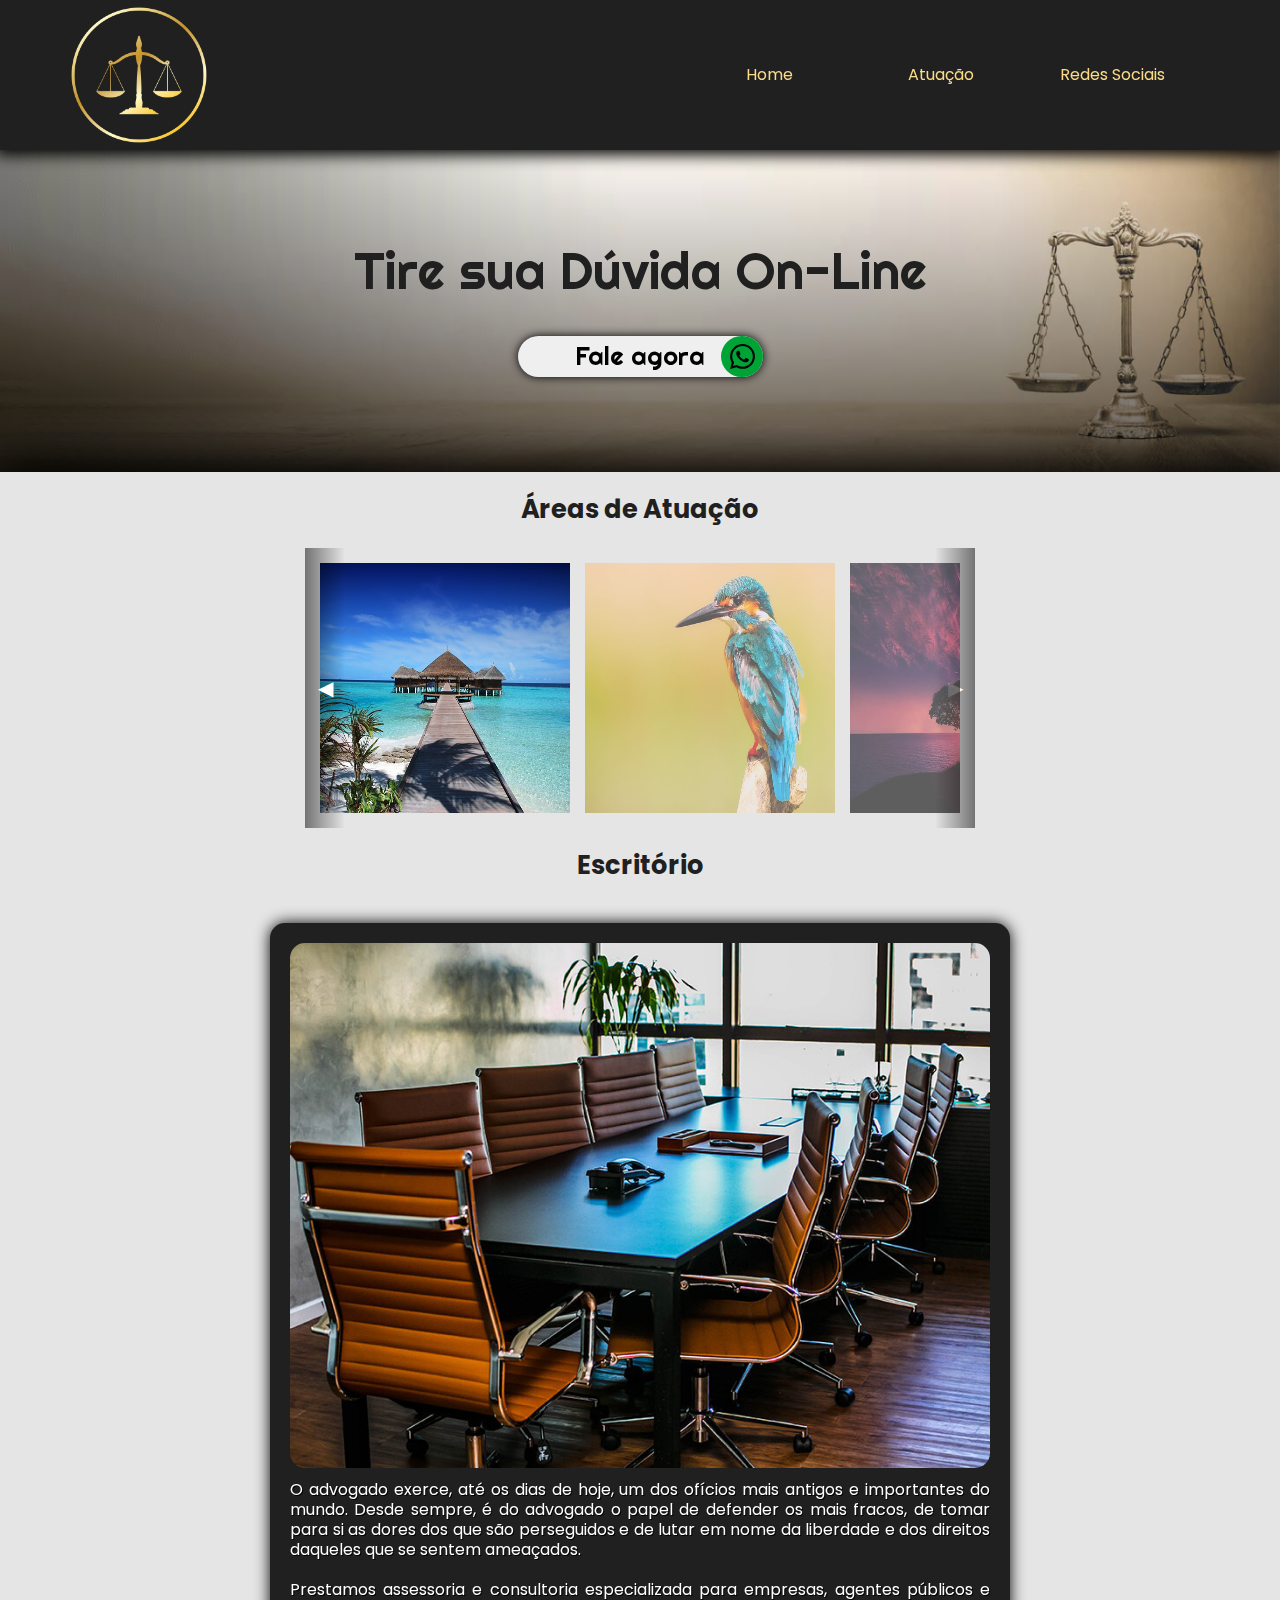
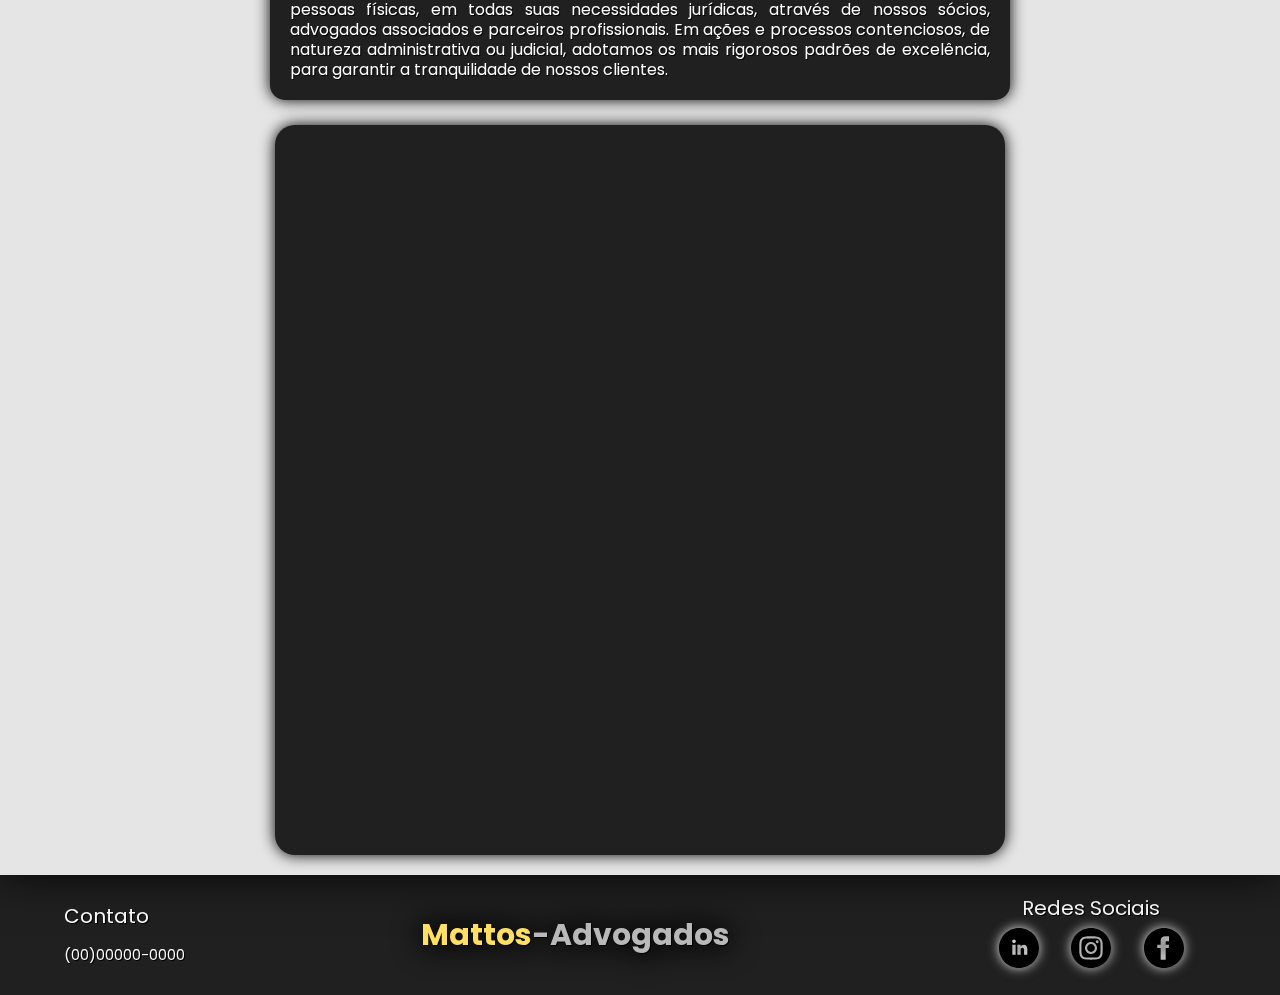
<file: index.html>
<!DOCTYPE html>
<html lang="pt-br">

    <head>
        <meta charset='utf-8'>
        <meta http-equiv='X-UA-Compatible' content='IE=edge'>
        <!-- <meta name='viewport' content='width=device-width, initial-scale=0'> -->
        <link rel='stylesheet' type='text/css' media='screen' href='./src/style/normalize.css'>
        <link rel='stylesheet' type='text/css' media='screen' href='./src/style/reset.css'>
        <link rel='stylesheet' type='text/css' media='screen' href='./src/style/fonts.css'>
        <link rel='stylesheet' type='text/css' media='screen' href='./src/style/style.css'>
        <link rel='stylesheet' type='text/css' media='screen' href='./src/style/header.css'>
        <link rel='stylesheet' type='text/css' media='screen' href='./src/style/banner.css'>
        <link rel='stylesheet' type='text/css' media='screen' href='./src/style/occupation.css'>
        <link rel='stylesheet' type='text/css' media='screen' href='./src/style/footer.css'>

        
        <link rel="icon" type="image/x-icon" href="./src/img/icone_new.png">
        <title>Advogados associados</title>
    </head>

    <body>

        <header>
            <div id="header">
                <div id="icone-header">
                    <img src='./src/img/icone_new.png'>
                </div>

                <nav>

                    <ul class="nav">
                        <li>
                            <div class="container-link">
                                <a href="#">Home</a>
                            </div>
                        </li>
                    </ul>

                    <ul class="nav">
                        <li>
                            <div class="container-link">
                                <a href="#home_section">Atuação</a>
                            </div>
                        </li>
                    </ul>

                    <ul class="nav">
                        <li>
                            <div class="container-link">
                                <a href="#">Redes Sociais</a>
                            </div>
                        </li>
                    </ul>

                </nav>

            </div>
        </header>

        <main>

            <div id="img-baner">
                
                <div id="container-banner">
                    <div id="card-banner">
                        <h2>Tire sua Dúvida On-Line</h2>
                        <button type="button"><a href="#">Fale agora</a></button>
                    </div>
                </div>
            
                <img src="./src/img/balance.jpeg">
                
            </div>

            <article>
                
                <section id="home_section">
                    
                    <h2>Áreas de Atuação</h2>
                    
                    <div id="container">
                        <button class="arrow-left control" aria-label="Previous image">◀</button>
                        <button class="arrow-right control" aria-label="Next image">▶</button>
                        <div id="gallery-wrapper">
                            <div id="gallery">
                                <img src="./src/img/beach.jpg" alt="Beach Images" class="item current-item">
                                <img src="./src/img/animal.jpg" alt="Animal Images" class="item">
                                <img src="./src/img/nature.jpg" alt="Nature Images" class="item">
                                <img src="./src/img/street.jpg" alt="Street Images" class="item">
                                <img src="./src/img/night.jpg" alt="Night Images" class="item">
                            </div>
                        </div>
                    </div>

                </section>

                <section>

                    <h2>Escritório</h2>

                    <div id="container-place">
                        <div class="container-img">
                            <img src="./src/img/office.jpg">
                            <div class="picture-text">
                                <p>
                                    O advogado exerce, até os dias de hoje, um dos ofícios mais antigos e importantes do mundo. Desde sempre, é do advogado o papel de defender os mais fracos, de tomar para si as dores dos que são perseguidos e de lutar em nome da liberdade e dos direitos daqueles que se sentem ameaçados.<br><br>
                                    Prestamos assessoria e consultoria especializada para empresas, agentes públicos e pessoas físicas, em todas suas necessidades jurídicas, através de nossos sócios, advogados associados e parceiros profissionais. Em ações e processos contenciosos, de natureza administrativa ou judicial, adotamos os mais rigorosos padrões de excelência, para garantir a tranquilidade de nossos clientes.
                                </p>
                            </div>
                        </div>

                        <div class="container-map">
                            <iframe src="https://www.google.com/maps/embed?pb=!1m18!1m12!1m3!1d2253.682835382964!2d-40.2661733396198!3d-18.19946022121973!2m3!1f0!2f0!3f0!3m2!1i1024!2i768!4f13.1!3m3!1m2!1s0xb57460f3976931%3A0x27c7143a04c7814c!2sR.%20Afonso%20Carvalho%2C%2037%20-%20Vinh%C3%A1tico%2C%20Montanha%20-%20ES%2C%2029890-000!5e0!3m2!1spt-BR!2sbr!4v1667967008527!5m2!1spt-BR!2sbr" width="400" height="300" style="border:0;" allowfullscreen="" loading="lazy" referrerpolicy="no-referrer-when-downgrade"></iframe>
                        </div>
                    </div>

                </section>

            </article>

        </main>


        <footer>
            <div id="footer">
                <div id="contact">
                    <h3>Contato</h3>
                    <p>(00)00000-0000</p>
                </div>

                <div id="name">
                    <h3>Mattos<span>-Advogados</span></h3>
                </div>

                <div id="network">
                    <h3>Redes Sociais</h3>
                    <ul>
                        <li>
                            <a href="#"><img src="./src/img/iconmonstr-linkedin-4.svg"></a>
                        </li>
                        <li>
                            <a href="#"><img src="./src/img/iconmonstr-instagram-14.svg"></a>
                        </li>
                        <li>
                            <a href="#"><img src="./src/img/iconmonstr-facebook-4.svg"></a>
                        </li>
                    </ul>
                </div>
            </div>
        </footer>
        
        <script src="./src/script.js"></script>
    </body>


</html>
</file>
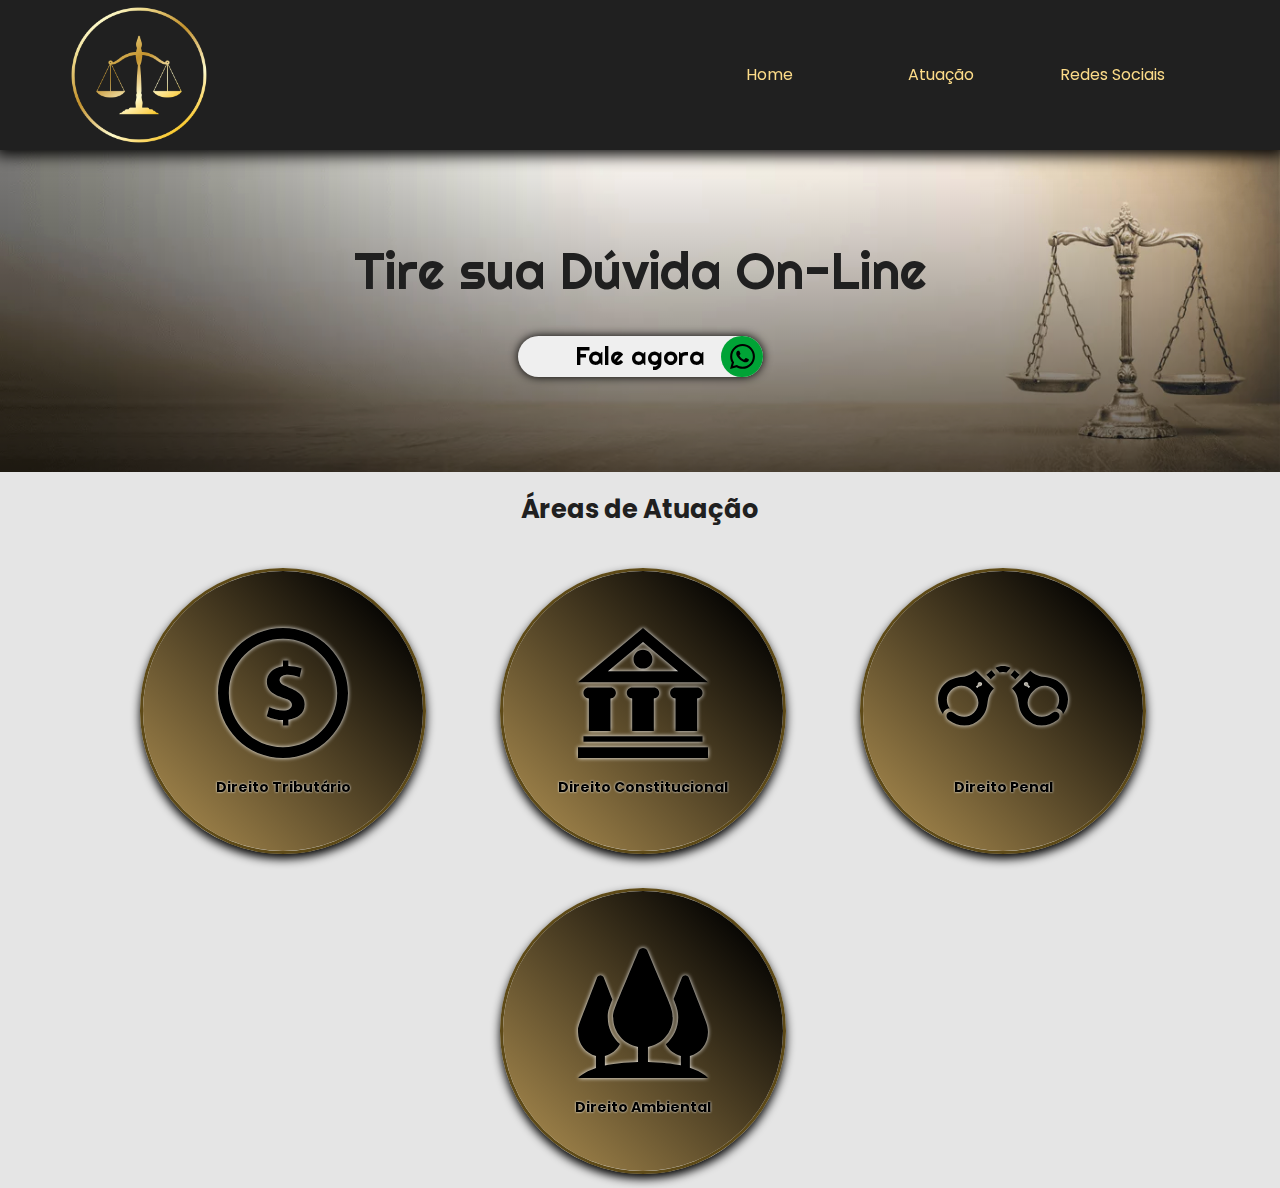
<file: src (copy)/index.html>
<!DOCTYPE html>
<html lang="pt-br">

    <head>
        <meta charset='utf-8'>
        <meta http-equiv='X-UA-Compatible' content='IE=edge'>
        <meta name='viewport' content='width=device-width, initial-scale=1'>
        <link rel='stylesheet' type='text/css' media='screen' href='style/normalize.css'>
        <link rel='stylesheet' type='text/css' media='screen' href='style/reset.css'>
        <link rel='stylesheet' type='text/css' media='screen' href='style/fonts.css'>
        <link rel='stylesheet' type='text/css' media='screen' href='style/style.css'>
        <link rel='stylesheet' type='text/css' media='screen' href='style/header.css'>
        <link rel='stylesheet' type='text/css' media='screen' href='style/banner.css'>
        <link rel='stylesheet' type='text/css' media='screen' href='style/occupation.css'>
        
        <link rel="icon" type="image/x-icon" href="img/icone_new.png">
        <title>Advocacia-On</title>
    </head>

    <body>

        <header>
            <div id="header">
                <div id="icone-header">
                    <img src='img/icone_new.png'>
                </div>

                <nav>

                    <ul class="nav">
                        <li>
                            <div class="container-link">
                                <a href="#">Home</a>
                            </div>
                        </li>
                    </ul>

                    <ul class="nav">
                        <li>
                            <div class="container-link">
                                <a href="#">Atuação</a>
                            </div>
                        </li>
                    </ul>

                    <ul class="nav">
                        <li>
                            <div class="container-link">
                                <a href="#">Redes Sociais</a>
                            </div>
                        </li>
                    </ul>

                </nav>

            </div>
        </header>

        <main>

            <div id="img-baner">
                
                <div id="container-banner">
                    <div id="card-banner">
                        <h2>Tire sua Dúvida On-Line</h2>
                        <button type="button">Fale agora</button>
                    </div>
                </div>
            
                <img src="img/balance.jpeg">
                
            </div>

            <article>
                
                <section>
                    
                    <h2>Áreas de Atuação</h2>
                    
                    <div id="container-cards">

                        <div class="container-card">
                            
                            <div class="card">
                                <div class="front">
                                    <div class="container-img">
                                        <img src="img/coin.svg">
                                    </div>
                                    <h1>Direito Tributário</h1>
                                </div>
    
                                <div class="back">
                                    <div class="card-text">
                                        <p>
                                            Direito Tributário é a área do direito responsável por determinar e fiscalizar a arrecadação de tributos, como taxas e impostos. Também chamado de Direito Fiscal, o segmento tem, como principal papel, o combate de possíveis abusos por parte do Fisco e o controle de pagamento dos contribuintes.
                                        </p>
                                    </div>
                                </div>
                            </div>

                        </div>
    
                        <div class="container-card">
                            
                            <div class="card">
                                <div class="front">
                                    <div class="container-img">
                                        <img src="img/building.svg">
                                    </div>
                                    <h1>Direito Constitucional</h1>
                                </div>

                                <div class="back">
                                    <div class="card-text">
                                        <p>
                                            O Direito Constitucional é a área do Direito Público que analisa as normas constitucionais, isto é, as normas da Carta Maior ou consideradas supremas num Estado soberano. Decorre, então, da elaboração das Constituições nos Estados-Nação. O conceito de Direito Constitucional, portanto, é bastante recente na História do Direito.
                                        </p>
                                    </div>
                                </div>
                            </div>    

                        </div>
    
                        <div class="container-card">

                            <div class="card">
                                <div class="front">
                                    <div class="container-img">
                                        <img src="img/police.svg">
                                    </div>
                                    <h1>Direito Penal</h1>
                                </div>
    
                                <div class="back">
                                    <div class="card-text">
                                        <p>
                                            O direito penal, como visto, é o ramo jurídico responsável por regulamentar o poder punitivo do Estado, através da criação de normas interpretativas e de normas que definam condutas criminosas praticadas por pessoas comuns (civis).
                                        </p>
                                    </div>
                                </div>
                            </div>
                            

                        </div>
    
                        <div class="container-card">

                            <div class="card">
                                <div class="front">
                                    <div class="container-img">
                                        <img src="img/tree.svg">
                                    </div>
                                    <h1>Direito Ambiental</h1>
                                </div>
    
                                <div class="back">
                                    <div class="card-text">
                                        <p>
                                            O Direito Ambiental é um ramo jurídico constituído por um conjunto de leis, normas e princípios que visam a proteção do meio ambiente como um todo, a preservação das espécies e a qualidade de vida.
                                        </p>
                                    </div>
                                </div>                    
                            </div>

                        </div>

                    </div>

                </section>

            </article>

        </main>

    </body>


</html>
</file>
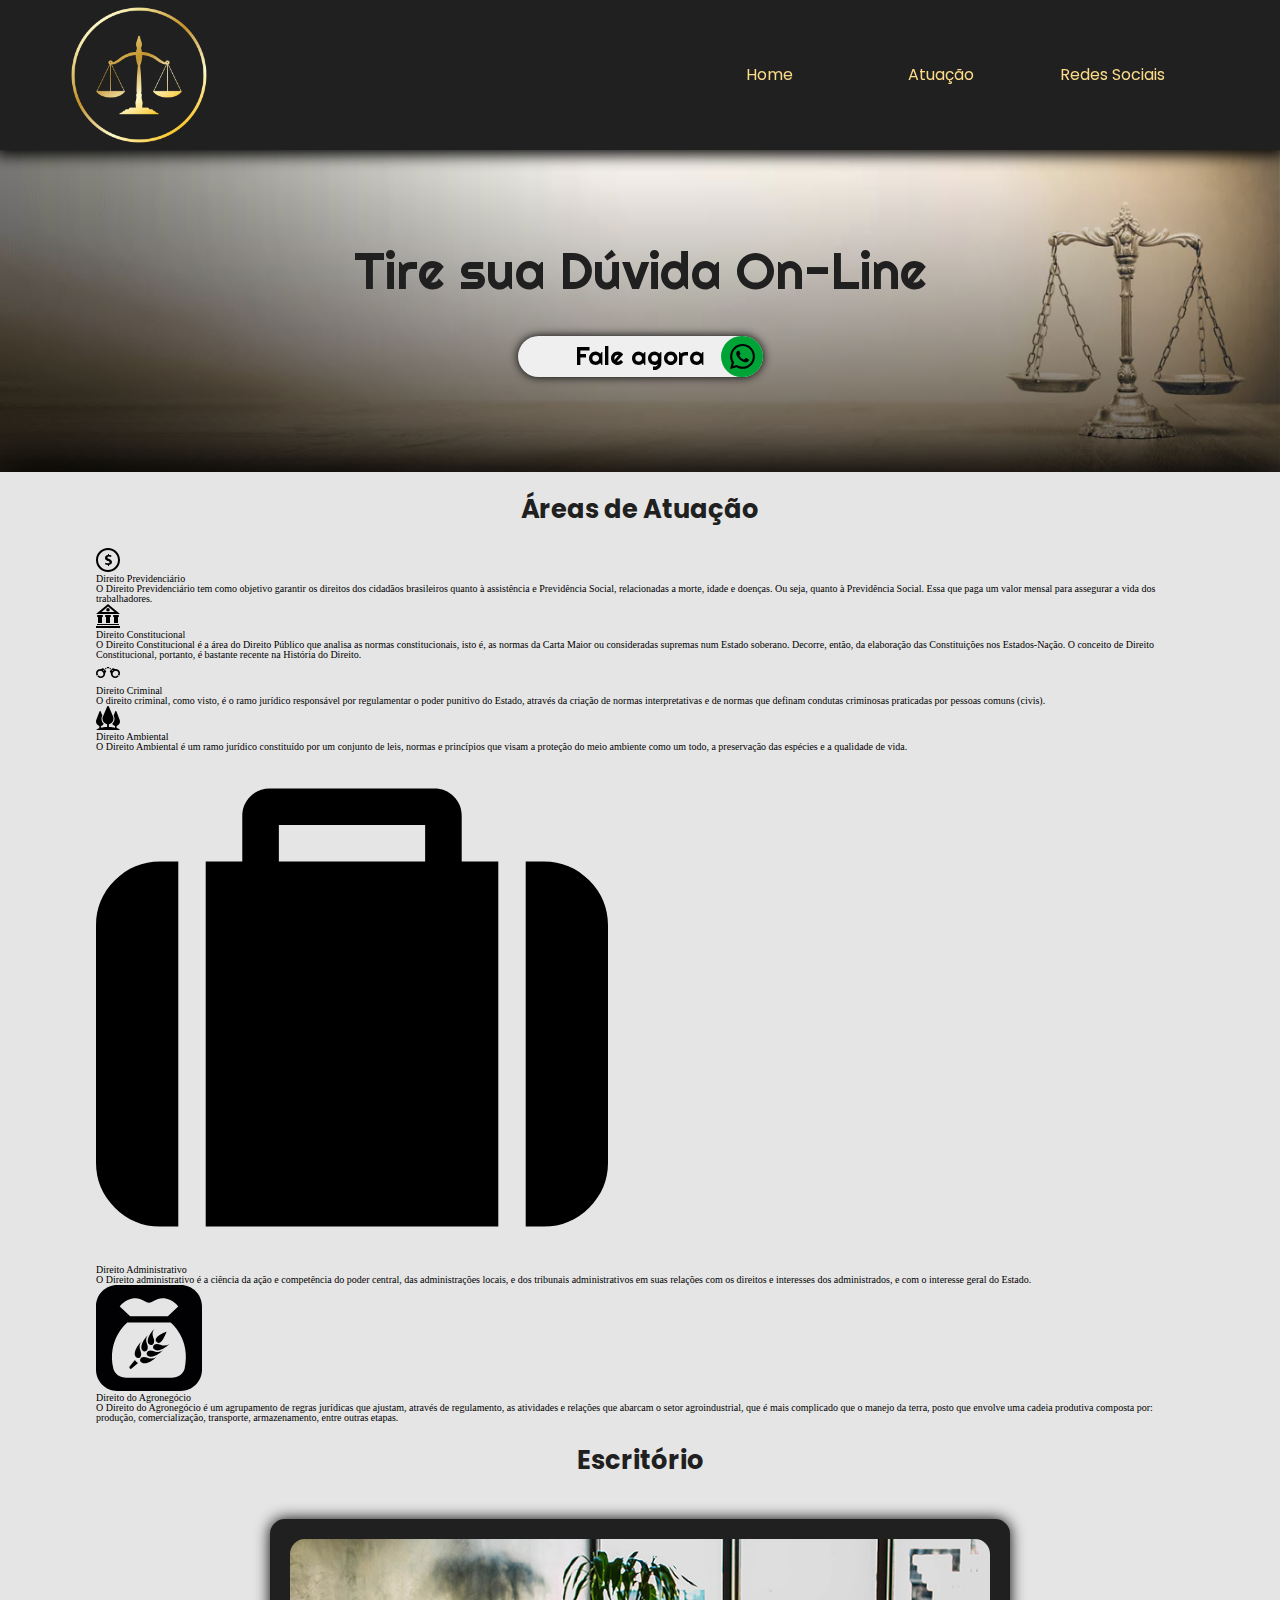
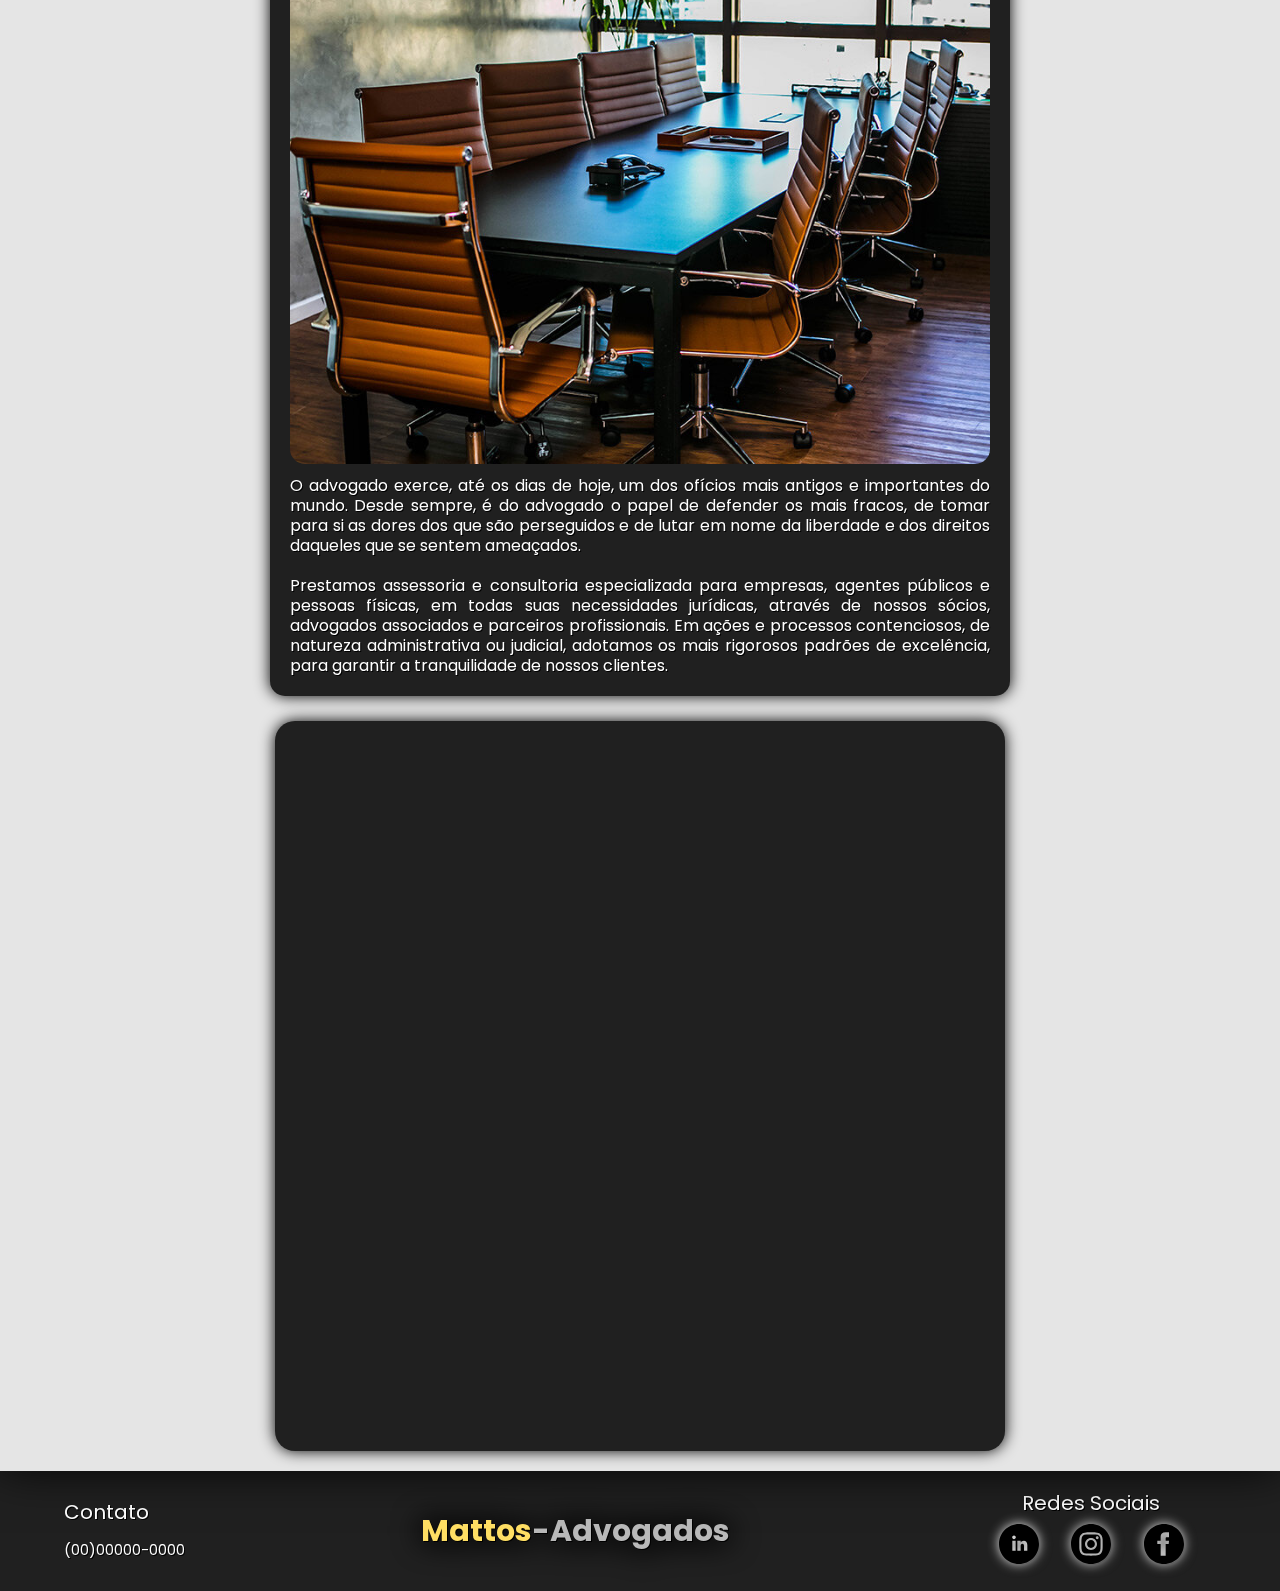
<file: src/index.html>
<!DOCTYPE html>
<html lang="pt-br">

    <head>
        <meta charset='utf-8'>
        <meta http-equiv='X-UA-Compatible' content='IE=edge'>
        <!-- <meta name='viewport' content='width=device-width, initial-scale=0'> -->
        <link rel='stylesheet' type='text/css' media='screen' href='style/normalize.css'>
        <link rel='stylesheet' type='text/css' media='screen' href='style/reset.css'>
        <link rel='stylesheet' type='text/css' media='screen' href='style/fonts.css'>
        <link rel='stylesheet' type='text/css' media='screen' href='style/style.css'>
        <link rel='stylesheet' type='text/css' media='screen' href='style/header.css'>
        <link rel='stylesheet' type='text/css' media='screen' href='style/banner.css'>
        <link rel='stylesheet' type='text/css' media='screen' href='style/occupation.css'>
        <link rel='stylesheet' type='text/css' media='screen' href='style/footer.css'>

        
        <link rel="icon" type="image/x-icon" href="img/icone_new.png">
        <title>Advogados associados</title>
    </head>

    <body>

        <header>
            <div id="header">
                <div id="icone-header">
                    <img src='img/icone_new.png'>
                </div>

                <nav>

                    <ul class="nav">
                        <li>
                            <div class="container-link">
                                <a href="#">Home</a>
                            </div>
                        </li>
                    </ul>

                    <ul class="nav">
                        <li>
                            <div class="container-link">
                                <a href="#home_section">Atuação</a>
                            </div>
                        </li>
                    </ul>

                    <ul class="nav">
                        <li>
                            <div class="container-link">
                                <a href="#">Redes Sociais</a>
                            </div>
                        </li>
                    </ul>

                </nav>

            </div>
        </header>

        <main>

            <div id="img-baner">
                
                <div id="container-banner">
                    <div id="card-banner">
                        <h2>Tire sua Dúvida On-Line</h2>
                        <button type="button"><a href="#">Fale agora</a></button>
                    </div>
                </div>
            
                <img src="img/balance.jpeg">
                
            </div>

            <article>
                
                <section id="home_section">
                    
                    <h2>Áreas de Atuação</h2>
                    
                    <div id="container-cards">

                        <div class="container-card">
                            
                            <div class="card">
                                <div class="front">
                                    <div class="container-img">
                                        <img src="img/coin.svg">
                                    </div>
                                    <h1>Direito Previdenciário</h1>
                                </div>
    
                                <div class="back">
                                    <div class="card-text">
                                        <p>
                                            O Direito Previdenciário tem como objetivo garantir os direitos dos cidadãos brasileiros quanto à assistência e Previdência Social, relacionadas a morte, idade e doenças. Ou seja, quanto à Previdência Social. Essa que paga um valor mensal para assegurar a vida dos trabalhadores.
                                        </p>
                                    </div>
                                </div>
                            </div>

                        </div>
    
                        <div class="container-card">
                            
                            <div class="card">
                                <div class="front">
                                    <div class="container-img">
                                        <img src="img/building.svg">
                                    </div>
                                    <h1>Direito Constitucional</h1>
                                </div>

                                <div class="back">
                                    <div class="card-text">
                                        <p>
                                            O Direito Constitucional é a área do Direito Público que analisa as normas constitucionais, isto é, as normas da Carta Maior ou consideradas supremas num Estado soberano. Decorre, então, da elaboração das Constituições nos Estados-Nação. O conceito de Direito Constitucional, portanto, é bastante recente na História do Direito.
                                        </p>
                                    </div>
                                </div>
                            </div>    

                        </div>
    
                        <div class="container-card">

                            <div class="card">
                                <div class="front">
                                    <div class="container-img">
                                        <img src="img/police.svg">
                                    </div>
                                    <h1>Direito Criminal</h1>
                                </div>
    
                                <div class="back">
                                    <div class="card-text">
                                        <p>
                                            O direito criminal, como visto, é o ramo jurídico responsável por regulamentar o poder punitivo do Estado, através da criação de normas interpretativas e de normas que definam condutas criminosas praticadas por pessoas comuns (civis).
                                        </p>
                                    </div>
                                </div>
                            </div>
                            

                        </div>
    
                        <div class="container-card">

                            <div class="card">
                                <div class="front">
                                    <div class="container-img">
                                        <img src="img/tree.svg">
                                    </div>
                                    <h1>Direito Ambiental</h1>
                                </div>
    
                                <div class="back">
                                    <div class="card-text">
                                        <p>
                                            O Direito Ambiental é um ramo jurídico constituído por um conjunto de leis, normas e princípios que visam a proteção do meio ambiente como um todo, a preservação das espécies e a qualidade de vida.
                                        </p>
                                    </div>
                                </div>                    
                            </div>

                        </div>

                        <div class="container-card">

                            <div class="card">
                                <div class="front">
                                    <div class="container-img">
                                        <img src="img/suitcase.svg">
                                    </div>
                                    <h1>Direito Administrativo</h1>
                                </div>
    
                                <div class="back">
                                    <div class="card-text">
                                        <p>
                                            O Direito administrativo é a ciência da ação e competência do poder central, das administrações locais, e dos tribunais administrativos em suas relações com os direitos e interesses dos administrados, e com o interesse geral do Estado.
                                        </p>
                                    </div>
                                </div>                    
                            </div>

                        </div>

                        <div class="container-card">

                            <div class="card">
                                <div class="front">
                                    <div class="container-img">
                                        <img src="img/wheat-grain.svg">
                                    </div>
                                    <h1>Direito do Agronegócio</h1>
                                </div>
    
                                <div class="back">
                                    <div class="card-text">
                                        <p>
                                            O Direito do Agronegócio é um agrupamento de regras jurídicas que ajustam, através de regulamento, as atividades e relações que abarcam o setor agroindustrial, que é mais complicado que o manejo da terra, posto que envolve uma cadeia produtiva composta por: produção, comercialização, transporte, armazenamento, entre outras etapas.
                                        </p>
                                    </div>
                                </div>                    
                            </div>

                        </div>

                    </div>

                </section>

                <section>

                    <h2>Escritório</h2>

                    <div id="container-place">
                        <div class="container-img">
                            <img src="img/office.jpg">
                            <div class="picture-text">
                                <p>
                                    O advogado exerce, até os dias de hoje, um dos ofícios mais antigos e importantes do mundo. Desde sempre, é do advogado o papel de defender os mais fracos, de tomar para si as dores dos que são perseguidos e de lutar em nome da liberdade e dos direitos daqueles que se sentem ameaçados.<br><br>
                                    Prestamos assessoria e consultoria especializada para empresas, agentes públicos e pessoas físicas, em todas suas necessidades jurídicas, através de nossos sócios, advogados associados e parceiros profissionais. Em ações e processos contenciosos, de natureza administrativa ou judicial, adotamos os mais rigorosos padrões de excelência, para garantir a tranquilidade de nossos clientes.
                                </p>
                            </div>
                        </div>

                        <div class="container-map">
                            <iframe src="https://www.google.com/maps/embed?pb=!1m18!1m12!1m3!1d2253.682835382964!2d-40.2661733396198!3d-18.19946022121973!2m3!1f0!2f0!3f0!3m2!1i1024!2i768!4f13.1!3m3!1m2!1s0xb57460f3976931%3A0x27c7143a04c7814c!2sR.%20Afonso%20Carvalho%2C%2037%20-%20Vinh%C3%A1tico%2C%20Montanha%20-%20ES%2C%2029890-000!5e0!3m2!1spt-BR!2sbr!4v1667967008527!5m2!1spt-BR!2sbr" width="400" height="300" style="border:0;" allowfullscreen="" loading="lazy" referrerpolicy="no-referrer-when-downgrade"></iframe>
                        </div>
                    </div>

                </section>

            </article>

        </main>


        <footer>
            <div id="footer">
                <div id="contact">
                    <h3>Contato</h3>
                    <p>(00)00000-0000</p>
                </div>

                <div id="name">
                    <h3>Mattos<span>-Advogados</span></h3>
                </div>

                <div id="network">
                    <h3>Redes Sociais</h3>
                    <ul>
                        <li>
                            <a href="#"><img src="img/iconmonstr-linkedin-4.svg"></a>
                        </li>
                        <li>
                            <a href="#"><img src="img/iconmonstr-instagram-14.svg"></a>
                        </li>
                        <li>
                            <a href="#"><img src="img/iconmonstr-facebook-4.svg"></a>
                        </li>
                    </ul>
                </div>
            </div>
        </footer>

    </body>


</html>
</file>
<file: src/style/fonts.css>
@import url('https://fonts.googleapis.com/css2?family=Poppins&family=Righteous&display=swap');
</file>
<file: src/style/style.css>
/* ------- Root ------- */

:root {
    font-size: 62.5%;
    --color-link: #fcdb88;
    --color-link-hover: #000000;
    --font-size-link: 1.6rem;
    --font-link: 'Poppins';
    --font-baner: 'Righteous';
    --size-header: 150px;
    --min-width-vw: 790px;
}
</file>
<file: src/style/header.css>
header {
    display: flex;
    position: fixed;
    width: 100%;
    justify-content: center;
    background-color: #202020;
    min-width: var(--min-width-vw);
    z-index: 100;
    box-shadow: 0 0px 15px 5px #000000;
}

header div#header {
    width: 90%;
    min-width: 710px;
    display: flex;
    justify-content: space-between;
}

header div#icone-header {
    width: 10%;
    min-height: 120px;
    display: flex;
    min-width: var(--size-header);
    max-width: var(--size-header);
    align-items: center;
}

header div#icone-header img {
    width: 100%;
}

header nav {
    width: 40%;
    display: flex;
    justify-content: space-evenly;
    align-items: center;
    max-width: 900px;
    min-width: 550px;
}

header nav ul.nav {
    width: 25%;
}

header nav ul.nav li div.container-link {
    display: flex;
    align-items: center;
    border-radius: 5px;
    transition: .5s;
}

header nav ul.nav li a {
    text-decoration: none;
    font-family: var(--font-link);
    font-size: clamp(1.6rem,1.2vw,2rem);
    color: var(--color-link);
    width: 100%;
    text-align: center;
    padding: 7px 0;
    transition: .5s;
}

header nav ul li div.container-link:hover {
    background-color: var(--color-link);
    transition: 1s;
}

header nav ul.nav li div.container-link:hover a {
    color: var(--color-link-hover);
    transition: .5s;
}
</file>
<file: src/style/banner.css>
main {
    display: flex;
    flex-direction: column;
    align-items: center;
    min-width: var(--min-width-vw);
}

main div#img-baner {
    width: 100%;
    min-width: var(--min-width-vw);
    margin-top: 150px;
    background-image: url('../img/balance.jpeg'), url('../img/balance.jpeg');
    background-repeat: no-repeat;
    background-attachment: fixed;
    background-position: 0 150px, 0 155px;
    background-size: contain;
    position: relative;
}

main div#img-baner img {
    min-width: var(--min-width-vw);
    width: 100%;
    filter: opacity(0);
}

main div#img-baner div#container-banner {
    width: 100%;
    height: 100%;
    position: absolute;
    display: flex;
    justify-content: center;
    align-items: center;
}

main div#img-baner div#container-banner div#card-banner {
    height: 65%;
    width: 60%;
    display: flex;
    flex-direction: column;
    align-items: center;
    justify-content: space-evenly;
    z-index: 1;
} 
main div#card-banner a {
    text-decoration: none;
    color: black;
}
main div#img-baner::before {
    content: "";
    width: 100%;
    height: 100%;
    display: block;
    background-image: linear-gradient(0deg, #000000a0 0%, #ffffff00 100%);
    position: absolute;
}

main div#img-baner div#container-banner div#card-banner h2{
    font-size: clamp(4rem, 4vw, 9rem);
    font-family: var(--font-baner);
    color: #202020;
}

main div#img-baner div#container-banner div#card-banner button {
    width: 35%;
    max-width: 245px;
    padding: 6px 0;
    border: none;
    font-family: var(--font-baner);
    font-size: clamp(1.6rem,2vw,2.5rem);
    border-radius: 30px;
    position: relative;
    filter: drop-shadow(0px 0px 5px #000000);
    transition: all 1s ease-in-out;
}

main div#img-baner div#container-banner div#card-banner button a:hover {
    color: #ffffff;
    filter: drop-shadow(0px 0px 5px #15ff00);
}

main div#img-baner div#container-banner div#card-banner button::before {
    content: "";
    width: 17%;
    height: 100%;
    display: block;
    position: absolute;
    border-radius: 30px;
    top: 0px;
    right: 0px;
    background-image: url('../img/whatsapp.svg');
    background-size: clamp(1.6rem,2vw,2.5rem);
    background-position: center right 8px;
    background-color: #00a336;
    background-repeat: no-repeat;
    z-index: -1;
    transition: all 1s ease-in-out;
}


main div#img-baner div#container-banner div#card-banner button:hover::before{
    width: 100%;
    background-image: url('../img/whatsapp2.svg');
    background-position: center right 8px;
}
</file>
<file: src/style/occupation.css>
main article {
    width: 100%;
    background-color: #e5e5e5;
    display: flex;
    align-items: center;
    flex-direction: column;
    z-index: 1;
    box-shadow: 0 -5px 45px black;
}

main article section {
    width: 85%;
    display: flex;
    align-items: center;
    flex-direction: column;
}

main article section h2 {
    font-size: clamp(2.5rem,2vw,4rem);
    font-family: var(--font-link);
    font-weight: bold;
    color: #202020;
    margin: 25px 0;
}

main article section div#container {
    position: relative;
    padding: 15px;
    max-width: 640px;
    margin: 0 auto;
}

main article section div#gallery {
    display: flex;
    flex-flow: row nowrap;
    gap: 15px
}
main article section div#gallery-wrapper {
    overflow-x: auto;
}

main article section button.arrow-left, 
.arrow-right {
    position: absolute;
    top: 0;
    left: 0;
    right: auto;
    bottom: 0;
    font-size: 20px;
    line-height: 250px;
    width: 40px;
    text-align: center;
    color: white;
    cursor: pointer;
    border: none;
    background: linear-gradient(to left, transparent 0%, black 200%);
}

main article section button.arrow-right {
    left: auto;
    right: 0;
    background: linear-gradient(to right, transparent 0%, black 200%);
}

main article section div#gallery-wrapper::-webkit-scrollbar {
    display: none;
}

main article section img.item {
    width: 250px;
    height: 250px;
    flex-shrink: 0;
    opacity: 0.6;
    transition: all 600ms ease-in-out;
}

main article section img.current-item {
    opacity: 1;
}

main article section:nth-child(2) div#container-place {
    justify-content: space-evenly;
    align-items: center;
    display: flex;
    flex-wrap: wrap;
    gap: 25px;
    margin: 20px 0px;
}

main article section:nth-child(2) div#container-place div.container-img {
    width: 700px;
    padding: 20px;
    border-radius: 15px;
    background: #202020;
    box-shadow: 0px 0px 15px black;
}

main article section:nth-child(2) div#container-place div.container-img img {
    width: 100%;
    border-radius: 15px;
}

main article section:nth-child(2) div#container-place div.container-img div.picture-text {
    margin-top: 10px;
}

main article section:nth-child(2) div#container-place div.container-img div.picture-text p {
    font-size: 1.6rem;
    text-align: justify;
    font-family: var(--font-link);
    line-height: 20px;
    color: white;
    filter: drop-shadow(1px 1px 0px black);
}

main article section:nth-child(2) div#container-place div.container-map {
    width: 700px;
    height: 700px;
    padding: 15px;
    border-radius: 20px;
    background: #202020;
    box-shadow: 0px 0px 15px black;
}

main article section:nth-child(2) div#container-place div.container-map iframe {
    width: 100%;
    height: 100%;
    border-radius: 15px;
}
</file>
<file: src/style/footer.css>
footer {
    background: #202020;
    width: 100%;
    display: flex;
    height: 120px;
    justify-content: center;
}

footer div#footer {
    width: 90%;
    display: flex;
    justify-content: space-between;
    align-items: center;
    font-size: 1.4rem;
    font-family: var(--font-link);
    line-height: 20px;
    color: white;
    filter: drop-shadow(1px 1px 0px black);

}

footer div#footer div#contact,
footer div#footer div#network {
    display: flex;
    flex-direction: column;
    justify-content: space-evenly;
    height: 80%;
}


footer div#footer div#contact h3 {
    font-size: clamp(1rem,2vw,2rem);

}

footer div#footer div#network h3 {
    font-size: clamp(1rem,2vw,2rem);
    align-self: center;
}

footer div#footer div#network li {
    width: 40px;
}

footer div#footer div#network a img {
    width: 100%;
    filter: drop-shadow(0px 0px 6px white);
}


footer div#footer div#network ul {
    display: flex;
    width: 250px;
    justify-content: space-evenly;
}

footer div#footer div#name h3 {
    color: #ffdf64;
    font-weight: bold;
    font-size: clamp(3rem,2vw,4rem);
    filter: drop-shadow(0px 0px 15px black);
}

footer div#footer div#name span {
    color: #b9b9b9;
}
</file>
<file: src (copy)/style/fonts.css>
@import url('https://fonts.googleapis.com/css2?family=Poppins&family=Righteous&display=swap');
</file>
<file: src (copy)/style/style.css>
/* ------- Root ------- */

:root {
    font-size: 62.5%;
    --color-link: #fcdb88;
    --color-link-hover: #000000;
    --font-size-link: 1.6rem;
    --font-link: 'Poppins';
    --font-baner: 'Righteous';
    --size-header: 150px;
    --min-width-vw: 790px;
}
</file>
<file: src (copy)/style/header.css>
header {
    display: flex;
    position: fixed;
    width: 100%;
    justify-content: center;
    background-color: #202020;
    min-width: var(--min-width-vw);
    z-index: 100;
    box-shadow: 0 0px 15px 5px #000000;
}

header div#header {
    width: 90%;
    min-width: 710px;
    display: flex;
    justify-content: space-between;
}

header div#icone-header {
    width: 10%;
    min-height: 120px;
    display: flex;
    min-width: var(--size-header);
    max-width: var(--size-header);
    align-items: center;
}

header div#icone-header img {
    width: 100%;
}

header nav {
    width: 40%;
    display: flex;
    justify-content: space-evenly;
    align-items: center;
    max-width: 900px;
    min-width: 550px;
}

header nav ul.nav {
    width: 25%;
}

header nav ul.nav li div.container-link {
    display: flex;
    align-items: center;
    border-radius: 5px;
    transition: .5s;
}

header nav ul.nav li a {
    text-decoration: none;
    font-family: var(--font-link);
    font-size: clamp(1.6rem,1.2vw,2rem);
    color: var(--color-link);
    width: 100%;
    text-align: center;
    padding: 7px 0;
    transition: .5s;
}

header nav ul li div.container-link:hover {
    background-color: var(--color-link);
    transition: 1s;
}

header nav ul.nav li div.container-link:hover a {
    color: var(--color-link-hover);
    transition: .5s;
}
</file>
<file: src (copy)/style/banner.css>
main {
    display: flex;
    flex-direction: column;
    align-items: center;
    min-width: var(--min-width-vw);
}

main div#img-baner {
    width: 100%;
    min-width: var(--min-width-vw);
    margin-top: 150px;
    background-image: url('../img/balance.jpeg'), url('../img/balance.jpeg');
    background-repeat: no-repeat;
    background-attachment: fixed;
    background-position: 0 150px, 0 155px;
    background-size: contain;
    position: relative;
}

main div#img-baner img {
    min-width: var(--min-width-vw);
    width: 100%;
    filter: opacity(0);
}

main div#img-baner div#container-banner {
    width: 100%;
    height: 100%;
    position: absolute;
    display: flex;
    justify-content: center;
    align-items: center;
}

main div#img-baner div#container-banner div#card-banner {
    height: 65%;
    width: 60%;
    display: flex;
    flex-direction: column;
    align-items: center;
    justify-content: space-evenly;
    z-index: 1;
} 

main div#img-baner::before {
    content: "";
    width: 100%;
    height: 100%;
    display: block;
    background-image: linear-gradient(0deg, #000000a0 0%, #ffffff00 100%);
    position: absolute;
}

main div#img-baner div#container-banner div#card-banner h2{
    font-size: clamp(4rem, 4vw, 9rem);
    font-family: var(--font-baner);
    color: #202020;
}

main div#img-baner div#container-banner div#card-banner button {
    width: 35%;
    max-width: 245px;
    padding: 6px 0;
    border: none;
    font-family: var(--font-baner);
    font-size: clamp(1.6rem,2vw,2.5rem);
    border-radius: 30px;
    position: relative;
    filter: drop-shadow(0px 0px 5px #000000);
    transition: all 1s ease-in-out;
}

main div#img-baner div#container-banner div#card-banner button:hover {
    color: #ffffff;
    filter: drop-shadow(0px 0px 5px #15ff00);
}

main div#img-baner div#container-banner div#card-banner button::before {
    content: "";
    width: 17%;
    height: 100%;
    display: block;
    position: absolute;
    border-radius: 30px;
    top: 0px;
    right: 0px;
    background-image: url('../img/whatsapp.svg');
    background-size: clamp(1.6rem,2vw,2.5rem);
    background-position: center right 8px;
    background-color: #00a336;
    background-repeat: no-repeat;
    z-index: -1;
    transition: all 1s ease-in-out;
}


main div#img-baner div#container-banner div#card-banner button:hover::before{
    width: 100%;
    background-image: url('../img/whatsapp2.svg');
    background-position: center right 8px;
}
</file>
<file: src (copy)/style/occupation.css>
main article {
    width: 100%;
    background-color: #e5e5e5;
    display: flex;
    justify-content: center;
}

main article section {
    width: 85%;
    display: flex;
    justify-content: center;
    align-items: center;
    flex-direction: column;
}

main article section h2 {
    font-size: clamp(2.5rem,2vw,4rem);
    font-family: var(--font-link);
    font-weight: bold;
    color: #202020;
    margin: 25px 0;
}

main article section div#container-cards {
    width: 100%;
    height: 100%;
    display: flex;
    justify-content: center;
    flex-wrap: wrap;
}


main article section div.container-card {
    width: 280px;
    height: 280px;
    margin: 20px 40px;
    border-radius: 100%;
    position: relative;
}

main article section div.container-card div.card {
    width: 100%;
    height: 100%;
    border-radius: 100%;
    position: absolute;
    transform-style: preserve-3d;
    box-shadow: 0px 5px 10px black;
    border: 3px solid #5e4a17;
    transition: all 1s ease-in-out;
}

main article section div.container-card div.card div.front {
    display: flex;
    flex-direction: column;
    justify-content: center;
    align-items: center;
    width: 100%;
    height: 100%;
    border-radius: 100%;
    position: absolute;
    backface-visibility: hidden;
}


main article section div.container-card div.card div.front::before {
    content: '';
    position: absolute;
    width: 100%;
    height: 100%;
    border-radius: 100%;
    z-index: -1;
    background-image: linear-gradient(225deg, #000000 10%, #b39353);
    transition: all 0.8s ease-in-out;
}

main article section div.container-card:hover div.card div.front::before {
    transform: rotate(180deg);
}


main article section div.container-card div.card div.front div.container-img {
    width: 130px;
}

main article section div.container-card div.card div.front div.container-img img{
    width: 100%;
    filter: drop-shadow(0px 0px 2px #ffffff);
}

main article section div.container-card div.card h1{
    font-size: 1.4rem;
    margin-top: 20px;
    filter: drop-shadow(0px 0px 1px white);
    font-family: var(--font-link);
    font-weight: bold;
}

main article section div.container-card div.back {
    display: flex;
    flex-direction: column;
    justify-content: center;
    align-items: center;
    width: 100%;
    height: 100%;
    border-radius: 100%;
    backface-visibility: hidden;
    transform: rotateY(180deg);
    position: absolute;
}

main article section div.container-card div.back div.card-text {
    width: 70%;
}

main article section div.container-card div.back div.card-text p {
    font-size: 1.3rem;
    text-align: center;
    font-family: var(--font-link);
    color: white;
    filter: drop-shadow(1px 1px 0px black);
}

main article section div.container-card div.back::before {
    background-image: linear-gradient(30deg, #000000 5%, #dbdbdb);
    content: '';
    position: absolute;
    width: 100%;
    height: 100%;
    border-radius: 100%;
    z-index: -1;
    transition: all 1s ease-in-out;
}


main article section div.container-card:hover div.card div.back::before {
    transform: rotate(-160deg);
}


main article section div.container-card:hover div.card {
    transform: rotateY(180deg);
}
</file>
